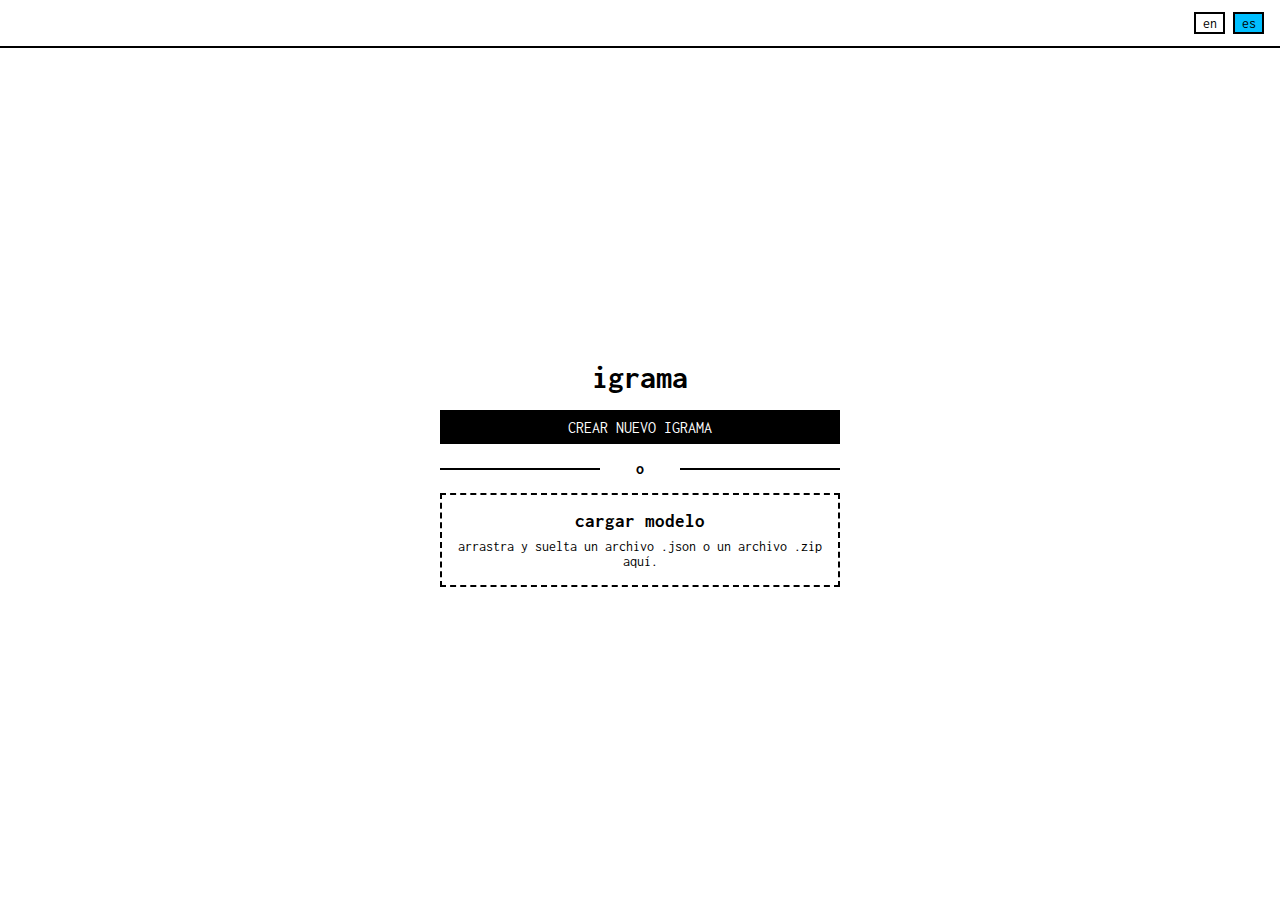
<file: index.html>
<!doctype html>
<html lang="en">
  <head>
    <meta charset="UTF-8" />
    <link rel="icon" type="image/svg+xml" href="./favicon.png" />
    <meta name="viewport" content="width=device-width, initial-scale=1.0" />
    <title>igrama</title>
    <script src="./MiniGif.js"></script>
    <script type="module" crossorigin src="./assets/index-DOU5zLTt.js"></script>
    <link rel="stylesheet" crossorigin href="./assets/index-BO8H93ZV.css">
  </head>
  <body>
    <div id="app"></div>
  </body>
</html>
</file>
<file: assets/index-BO8H93ZV.css>
@import "https://fonts.googleapis.com/css2?family=Inconsolata:wght@200..900&display=swap";:root{--font-text:"Inconsolata", monospace;--bg-color:#fff;--text-color:#000;--accent-color:#00bfff;--border-main:solid 2px var(--text-color);--border-radius:0px}body{background-color:var(--bg-color);color:var(--text-color);font-family:var(--font-text);box-sizing:border-box;margin:0;padding:0}*,:before,:after{box-sizing:inherit}.igrama-app{flex-direction:column;height:100vh;display:flex}.breadcrumbs{align-items:center;gap:.5rem;padding:1rem 2rem;font-size:1rem;font-weight:700;display:flex}.crumb{font-family:var(--font-text);cursor:pointer;color:#999;background:0 0;border:none;padding:0;font-size:1rem;font-weight:700}.crumb:hover{color:var(--accent-color)}.crumb-active{color:var(--text-color);pointer-events:none}.igrama-layout{flex-grow:1;gap:0;width:100%;display:flex;overflow:hidden}.igrama-workspace{flex-grow:1;justify-content:center;align-items:flex-start;padding:2rem;display:flex;overflow:auto}.igrama-toolbar{border-left:var(--border-main);background:var(--bg-color);z-index:5;flex-direction:column;flex-shrink:0;width:300px;display:flex}.toolbar-header{border-bottom:var(--border-main);background:var(--text-color);color:var(--bg-color);padding:1.5rem}.toolbar-header h2,.toolbar-header h3{margin:0;font-size:1.2rem}.toolbar-content{flex-direction:column;flex-grow:1;gap:1.2rem;padding:1.5rem;display:flex;overflow-y:auto}.toolbar-footer{background:var(--text-color);border-top:var(--border-main);color:var(--bg-color);flex-direction:column;gap:.5rem;padding:1rem;display:flex}.btn{background:var(--bg-color);color:var(--text-color);border:var(--border-main);font-family:var(--font-text);cursor:pointer;padding:.4rem .2rem;font-size:.9rem;transition:all .2s}.btn:hover,.btn-active{background:var(--text-color);color:var(--bg-color)}.btn-primary{background:var(--text-color);color:var(--bg-color);margin-top:auto;font-size:1rem}.btn-primary:hover{background:var(--accent-color);color:var(--text-color);border-color:var(--text-color)}.btn-group{grid-template-columns:repeat(auto-fit,minmax(60px,1fr));gap:.5rem;display:grid}.control-group{flex-direction:column;gap:.4rem;display:flex}input,select{font-family:var(--font-text);border:var(--border-main);background:var(--bg-color);color:var(--text-color);padding:.4rem}.canvas-container{border:var(--border-main);flex-shrink:0;position:relative;box-shadow:4px 4px #0000001a}canvas{touch-action:none;position:absolute;top:0;left:0}.section-box{border:dashed 2px var(--text-color);box-sizing:border-box;touch-action:none;position:absolute}.section-box-active{border-color:var(--accent-color);z-index:10}.section-label{background:var(--text-color);color:var(--bg-color);padding:2px 8px;font-size:12px;font-weight:700;position:absolute;top:-24px;left:-2px}.resize-handle{background:var(--text-color);cursor:se-resize;width:12px;height:12px;position:absolute;bottom:-6px;right:-6px}.section-box:hover .resize-handle{background:var(--accent-color)}.topbar.svelte-1h259us{border-bottom:var(--border-main);background:var(--bg-color);flex-shrink:0;justify-content:space-between;align-items:center;height:3rem;padding:0 1rem;display:flex}.lang-btn.svelte-1h259us{background:var(--bg-color);color:var(--text-color);padding:.1rem .4rem}.lang-btn.svelte-1h259us:hover{background:var(--text-color);color:var(--bg-color)}.lang-btn.active.svelte-1h259us{background:var(--accent-color);color:var(--text-color);border-color:var(--text-color)}.lang-btn.active.svelte-1h259us:hover{background:var(--bg-color)}.hub-layout.svelte-ajs033{justify-content:center;align-items:center}.hub-container.svelte-ajs033{flex-direction:column;gap:1rem;width:100%;max-width:400px;display:flex}.hub-title.svelte-ajs033{text-align:center;text-transform:lowercase;margin:0;font-size:2rem}.start-btn.svelte-ajs033{text-transform:uppercase;width:100%;font-size:1rem}.divider.svelte-ajs033{text-align:center;font-weight:700;position:relative}.divider.svelte-ajs033:before,.divider.svelte-ajs033:after{content:"";border-bottom:var(--border-main);width:40%;position:absolute;top:50%}.divider.svelte-ajs033:before{left:0}.divider.svelte-ajs033:after{right:0}.drop-zone.svelte-ajs033{border:dashed 2px var(--text-color);text-align:center;background:var(--bg-color);padding:1rem;transition:all .2s}.drop-zone.svelte-ajs033 h3:where(.svelte-ajs033){margin:0 0 .5rem}.drop-zone.svelte-ajs033 p:where(.svelte-ajs033){margin:0;font-size:.9rem}.dragging.svelte-ajs033{background:var(--text-color);color:var(--bg-color)}.save-option-btn.svelte-1qgwbs1{background:var(--accent-color)}.color-btn.svelte-1qgwbs1{border:var(--border-main);cursor:pointer;border-radius:0;height:35px;padding:0;transition:transform .1s}.color-btn.svelte-1qgwbs1:hover{transform:scale(1.05)}.color-active.svelte-1qgwbs1{outline:3px solid var(--accent-color);outline-offset:2px;z-index:2}.result-wrapper.svelte-u0tk5h{border:var(--border-main);background:url(../checkers.png) 0 0/cover;flex-shrink:0;justify-content:center;align-items:center;display:flex;position:relative;box-shadow:4px 4px #0000001a}.result-image.svelte-u0tk5h{object-fit:contain;width:100%;height:100%;position:absolute;top:0;left:0}.loading-state.svelte-u0tk5h{font-family:var(--font-text);background:var(--bg-color);border:var(--border-main);padding:.5rem 1rem;font-weight:700}.text-overlay.svelte-u0tk5h{border:var(--border-main);text-align:center;z-index:20;background:#ffffffe6;padding:.5rem;font-weight:700;position:absolute;bottom:10px;left:10px;right:10px}
</file>
